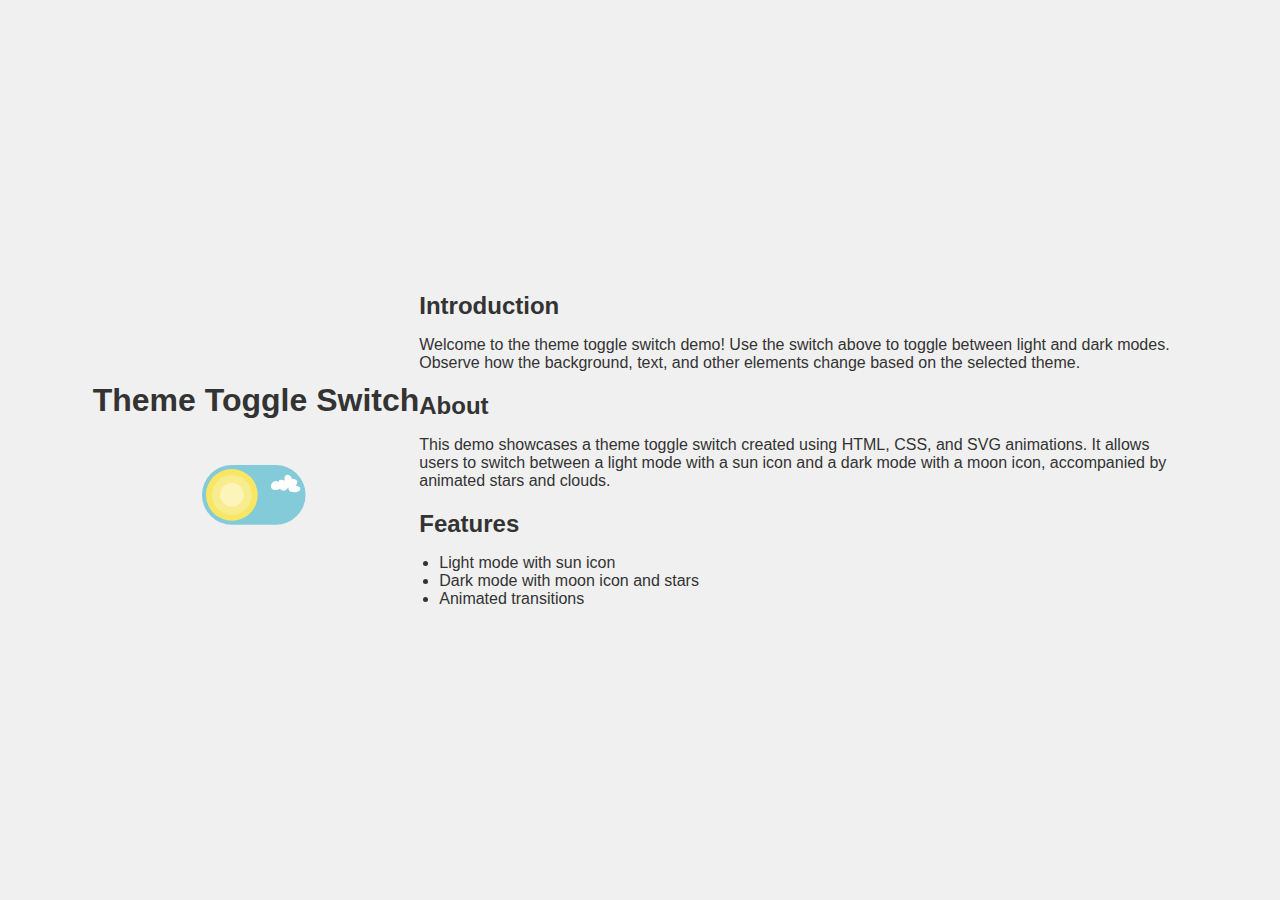
<file: try.html>
<!DOCTYPE html>
<html lang="en">
<head>
    <meta charset="UTF-8">
    <meta name="viewport" content="width=device-width, initial-scale=1.0">
    <title>Theme Toggle Switch</title>
    <link rel="stylesheet" href="styles.css">
</head>
<body>
    <header>
        <h1>Theme Toggle Switch</h1>
        <label id="theme-toggle-button">
            <input type="checkbox" id="toggle">
            <svg viewBox="0 0 69.667 44" xmlns="http://www.w3.org/2000/svg">
                <g transform="translate(3.5 3.5)" data-name="Component 15 – 1" id="Component_15_1">
                    <g filter="url(#container)" transform="matrix(1, 0, 0, 1, -3.5, -3.5)">
                        <rect fill="#83cbd8" transform="translate(3.5 3.5)" rx="17.5" height="35" width="60.667" data-name="container" id="container"></rect>
                    </g>
                    <g transform="translate(2.333 2.333)" id="button">
                        <g data-name="sun" id="sun">
                            <g filter="url(#sun-outer)" transform="matrix(1, 0, 0, 1, -5.83, -5.83)">
                                <circle fill="#f8e664" transform="translate(5.83 5.83)" r="15.167" cy="15.167" cx="15.167" data-name="sun-outer" id="sun-outer-2"></circle>
                            </g>
                            <g filter="url(#sun)" transform="matrix(1, 0, 0, 1, -5.83, -5.83)">
                                <path fill="rgba(246,254,247,0.29)" transform="translate(9.33 9.33)" d="M11.667,0A11.667,11.667,0,1,1,0,11.667,11.667,11.667,0,0,1,11.667,0Z" data-name="sun" id="sun-3"></path>
                            </g>
                            <circle fill="#fcf4b9" transform="translate(8.167 8.167)" r="7" cy="7" cx="7" id="sun-inner"></circle>
                        </g>
                        <g data-name="moon" id="moon">
                            <g filter="url(#moon)" transform="matrix(1, 0, 0, 1, -31.5, -5.83)">
                                <circle fill="#cce6ee" transform="translate(31.5 5.83)" r="15.167" cy="15.167" cx="15.167" data-name="moon" id="moon-3"></circle>
                            </g>
                            <g fill="#a6cad0" transform="translate(-24.415 -1.009)" id="patches">
                                <circle transform="translate(43.009 4.496)" r="2" cy="2" cx="2"></circle>
                                <circle transform="translate(39.366 17.952)" r="2" cy="2" cx="2" data-name="patch"></circle>
                                <circle transform="translate(33.016 8.044)" r="1" cy="1" cx="1" data-name="patch"></circle>
                                <circle transform="translate(51.081 18.888)" r="1" cy="1" cx="1" data-name="patch"></circle>
                                <circle transform="translate(33.016 22.503)" r="1" cy="1" cx="1" data-name="patch"></circle>
                                <circle transform="translate(50.081 10.53)" r="1.5" cy="1.5" cx="1.5" data-name="patch"></circle>
                            </g>
                        </g>
                    </g>
                    <g filter="url(#cloud)" transform="matrix(1, 0, 0, 1, -3.5, -3.5)">
                        <path fill="#fff" transform="translate(-3466.47 -160.94)" d="M3512.81,173.815a4.463,4.463,0,0,1,2.243.62.95.95,0,0,1,.72-1.281,4.852,4.852,0,0,1,2.623.519c.034.02-.5-1.968.281-2.716a2.117,2.117,0,0,1,2.829-.274,1.821,1.821,0,0,1,.854,1.858c.063.037,2.594-.049,3.285,1.273s-.865,2.544-.807,2.626a12.192,12.192,0,0,1,2.278.892c.553.448,1.106,1.992-1.62,2.927a7.742,7.742,0,0,1-3.762-.3c-1.28-.49-1.181-2.65-1.137-2.624s-1.417,2.2-2.623,2.2a4.172,4.172,0,0,1-2.394-1.206,3.825,3.825,0,0,1-2.771.774c-3.429-.46-2.333-3.267-2.2-3.55A3.721,3.721,0,0,1,3512.81,173.815Z" data-name="cloud" id="cloud"></path>
                    </g>
                    <g fill="#def8ff" transform="translate(3.585 1.325)" id="stars">
                        <path transform="matrix(-1, 0.017, -0.017, -1, 24.231, 3.055)" d="M.774,0,.566.559,0,.539.458.933.25,1.492l.485-.361.458.394L1.024.953,1.509.592.943.572Z"></path>
                        <path transform="matrix(-0.777, 0.629, -0.629, -0.777, 23.185, 12.358)" d="M1.341.529.836.472.736,0,.505.46,0,.4.4.729l-.231.46L.605.932l.4.326L.9.786Z" data-name="star"></path>
                        <path transform="matrix(0.438, 0.899, -0.899, 0.438, 23.177, 29.735)" d="M.015,1.065.475.9l.285.365L.766.772l.46-.164L.745.494.751,0,.481.407,0,.293.285.658Z" data-name="star"></path>
                        <path transform="translate(12.677 0.388) rotate(104)" d="M1.161,1.6,1.059,1,1.574.722.962.607.86,0,.613.572,0,.457.446.881.2,1.454l.516-.274Z" data-name="star"></path>
                        <path transform="matrix(-0.07, 0.998, -0.998, -0.07, 11.066, 15.457)" d="M.873,1.648l.114-.62L1.579.945,1.03.62,1.144,0,.706.464.157.139.438.7,0,1.167l.592-.083Z" data-name="star"></path>
                        <path transform="translate(8.326 28.061) rotate(11)" d="M.593,0,.638.724,0,.982l.7.211.045.724.36-.64.7.211L1.342.935,1.7.294,1.063.552Z" data-name="star"></path>
                        <path transform="translate(5.012 5.962) rotate(172)" d="M.816,0,.5.455,0,.311.323.767l-.312.455.516-.215.323.456L.827.911,1.343.7.839.552Z" data-name="star"></path>
                        <path transform="translate(2.218 14.616) rotate(169)" d="M1.261,0,.774.571.114.3.487.967,0,1.538.728,1.32l.372.662.047-.749.728-.218L1.215.749Z" data-name="star"></path>
                    </g>
                </g>
            </svg>
        </label>
    </header>
    <main>
        <section>
            <h2>Introduction</h2>
            <p>Welcome to the theme toggle switch demo! Use the switch above to toggle between light and dark modes. Observe how the background, text, and other elements change based on the selected theme.</p>
        </section>
        <section>
            <h2>About</h2>
            <p>This demo showcases a theme toggle switch created using HTML, CSS, and SVG animations. It allows users to switch between a light mode with a sun icon and a dark mode with a moon icon, accompanied by animated stars and clouds.</p>
        </section>
        <section>
            <h2>Features</h2>
            <ul>
                <li>Light mode with sun icon</li>
                <li>Dark mode with moon icon and stars</li>
                <li>Animated transitions</li>
            </ul>
        </section>
    </main>
    <script src="scripts.js"></script>
</body>
</html>
</file>
<file: styles.css>
/* General page styles */
body {
    font-family: Arial, sans-serif;
    display: flex;
    justify-content: center;
    align-items: center;
    height: 100vh;
    margin: 0;
    background-color: #f0f0f0;
    color: #333;
    transition: background-color 0.25s, color 0.25s;
}

header {
    text-align: center;
}

h1 {
    margin-bottom: 20px;
}

/* Main content styles */
main {
    width: 60%;
    text-align: left;
}

section {
    margin-bottom: 20px;
}

h2 {
    margin-bottom: 10px;
}

p, ul {
    margin-bottom: 15px;
}

ul {
    list-style-type: disc;
    padding-left: 20px;
}

/* From Uiverse.io by rishichawda */ 
/* The switch - the box around the slider */
#theme-toggle-button {
    font-size: 17px;
    position: relative;
    display: inline-block;
    width: 7em;
    cursor: pointer;
}

/* Hide default HTML checkbox */
#toggle {
    opacity: 0;
    width: 0;
    height: 0;
}

#container,
#patches,
#stars,
#button,
#sun,
#moon,
#cloud {
    transition-property: all;
    transition-timing-function: cubic-bezier(0.4, 0, 0.2, 1);
    transition-duration: 0.25s;
}

/* night sky background */
#toggle:checked + svg #container {
    fill: #2b4360;
}

/* move button to right when checked */
#toggle:checked + svg #button {
    transform: translate(28px, 2.333px);
}

/* show/hide sun and moon based on checkbox state */
#sun {
    opacity: 1;
}

#toggle:checked + svg #sun {
    opacity: 0;
}

#moon {
    opacity: 0;
}

#toggle:checked + svg #moon {
    opacity: 1;
}

/* show or hide background items on checkbox state */
#cloud {
    opacity: 1;
}

#toggle:checked + svg #cloud {
    opacity: 0;
}

#stars {
    opacity: 0;
}

#toggle:checked + svg #stars {
    opacity: 1;
}

/* Dark mode styles */
.dark-mode {
    background-color: #06090d;
    color: #e0e0e0;
}

.dark-mode h2 {
    color: #fcf4b9;
}

.dark-mode ul {
    color: #e0e0e0;
}
</file>
